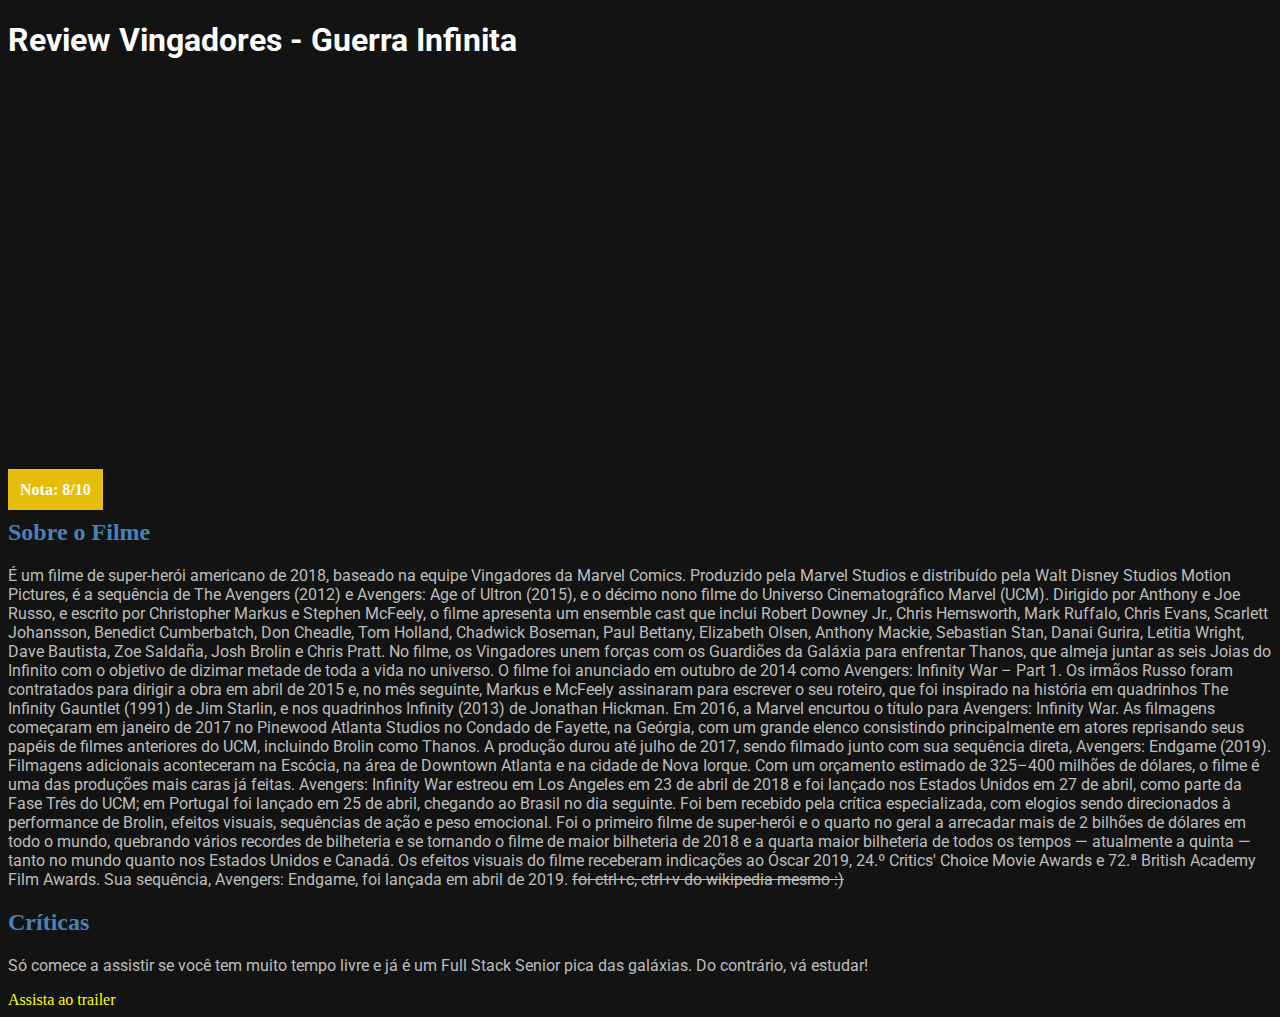
<file: Aula 08 - Projeto/index.html>
<!DOCTYPE html>
<html lang="en">
  <head>
    <meta charset="UTF-8" />
    <meta http-equiv="X-UA-Compatible" content="IE=edge" />
    <meta name="viewport" content="width=device-width, initial-scale=1.0" />
    <link rel="stylesheet" href="CSS/style.css" />
    <title>Revisão Filmes 2022</title>
  </head>
  <body>
    <h1>Review Vingadores - Guerra Infinita</h1>

    <div class="media-picture"></div>

    <span class="review-score">Nota: 8/10</span>

    <h2>Sobre o Filme</h2>

    <p>
      É um filme de super-herói americano de 2018, baseado na equipe Vingadores
      da Marvel Comics. Produzido pela Marvel Studios e distribuído pela Walt
      Disney Studios Motion Pictures, é a sequência de The Avengers (2012) e
      Avengers: Age of Ultron (2015), e o décimo nono filme do Universo
      Cinematográfico Marvel (UCM). Dirigido por Anthony e Joe Russo, e escrito
      por Christopher Markus e Stephen McFeely, o filme apresenta um ensemble
      cast que inclui Robert Downey Jr., Chris Hemsworth, Mark Ruffalo, Chris
      Evans, Scarlett Johansson, Benedict Cumberbatch, Don Cheadle, Tom Holland,
      Chadwick Boseman, Paul Bettany, Elizabeth Olsen, Anthony Mackie, Sebastian
      Stan, Danai Gurira, Letitia Wright, Dave Bautista, Zoe Saldaña, Josh
      Brolin e Chris Pratt. No filme, os Vingadores unem forças com os Guardiões
      da Galáxia para enfrentar Thanos, que almeja juntar as seis Joias do
      Infinito com o objetivo de dizimar metade de toda a vida no universo. O
      filme foi anunciado em outubro de 2014 como Avengers: Infinity War – Part
      1. Os irmãos Russo foram contratados para dirigir a obra em abril de 2015
      e, no mês seguinte, Markus e McFeely assinaram para escrever o seu
      roteiro, que foi inspirado na história em quadrinhos The Infinity Gauntlet
      (1991) de Jim Starlin, e nos quadrinhos Infinity (2013) de Jonathan
      Hickman. Em 2016, a Marvel encurtou o título para Avengers: Infinity War.
      As filmagens começaram em janeiro de 2017 no Pinewood Atlanta Studios no
      Condado de Fayette, na Geórgia, com um grande elenco consistindo
      principalmente em atores reprisando seus papéis de filmes anteriores do
      UCM, incluindo Brolin como Thanos. A produção durou até julho de 2017,
      sendo filmado junto com sua sequência direta, Avengers: Endgame (2019).
      Filmagens adicionais aconteceram na Escócia, na área de Downtown Atlanta e
      na cidade de Nova Iorque. Com um orçamento estimado de 325–400 milhões de
      dólares, o filme é uma das produções mais caras já feitas. Avengers:
      Infinity War estreou em Los Angeles em 23 de abril de 2018 e foi lançado
      nos Estados Unidos em 27 de abril, como parte da Fase Três do UCM; em
      Portugal foi lançado em 25 de abril, chegando ao Brasil no dia seguinte.
      Foi bem recebido pela crítica especializada, com elogios sendo
      direcionados à performance de Brolin, efeitos visuais, sequências de ação
      e peso emocional. Foi o primeiro filme de super-herói e o quarto no geral
      a arrecadar mais de 2 bilhões de dólares em todo o mundo, quebrando vários
      recordes de bilheteria e se tornando o filme de maior bilheteria de 2018 e
      a quarta maior bilheteria de todos os tempos — atualmente a quinta — tanto
      no mundo quanto nos Estados Unidos e Canadá. Os efeitos visuais do filme
      receberam indicações ao Óscar 2019, 24.º Critics' Choice Movie Awards e
      72.ª British Academy Film Awards. Sua sequência, Avengers: Endgame, foi
      lançada em abril de 2019. <s>foi ctrl+c, ctrl+v do wikipedia mesmo :)</s>
    </p>

    <h2>Críticas</h2>

    <p>
      Só comece a assistir se você tem muito tempo livre e já é um Full Stack
      Senior pica das galáxias. Do contrário, vá estudar!
    </p>

    <a href="http://">Assista ao trailer</a>
  </body>
</html>
</file>
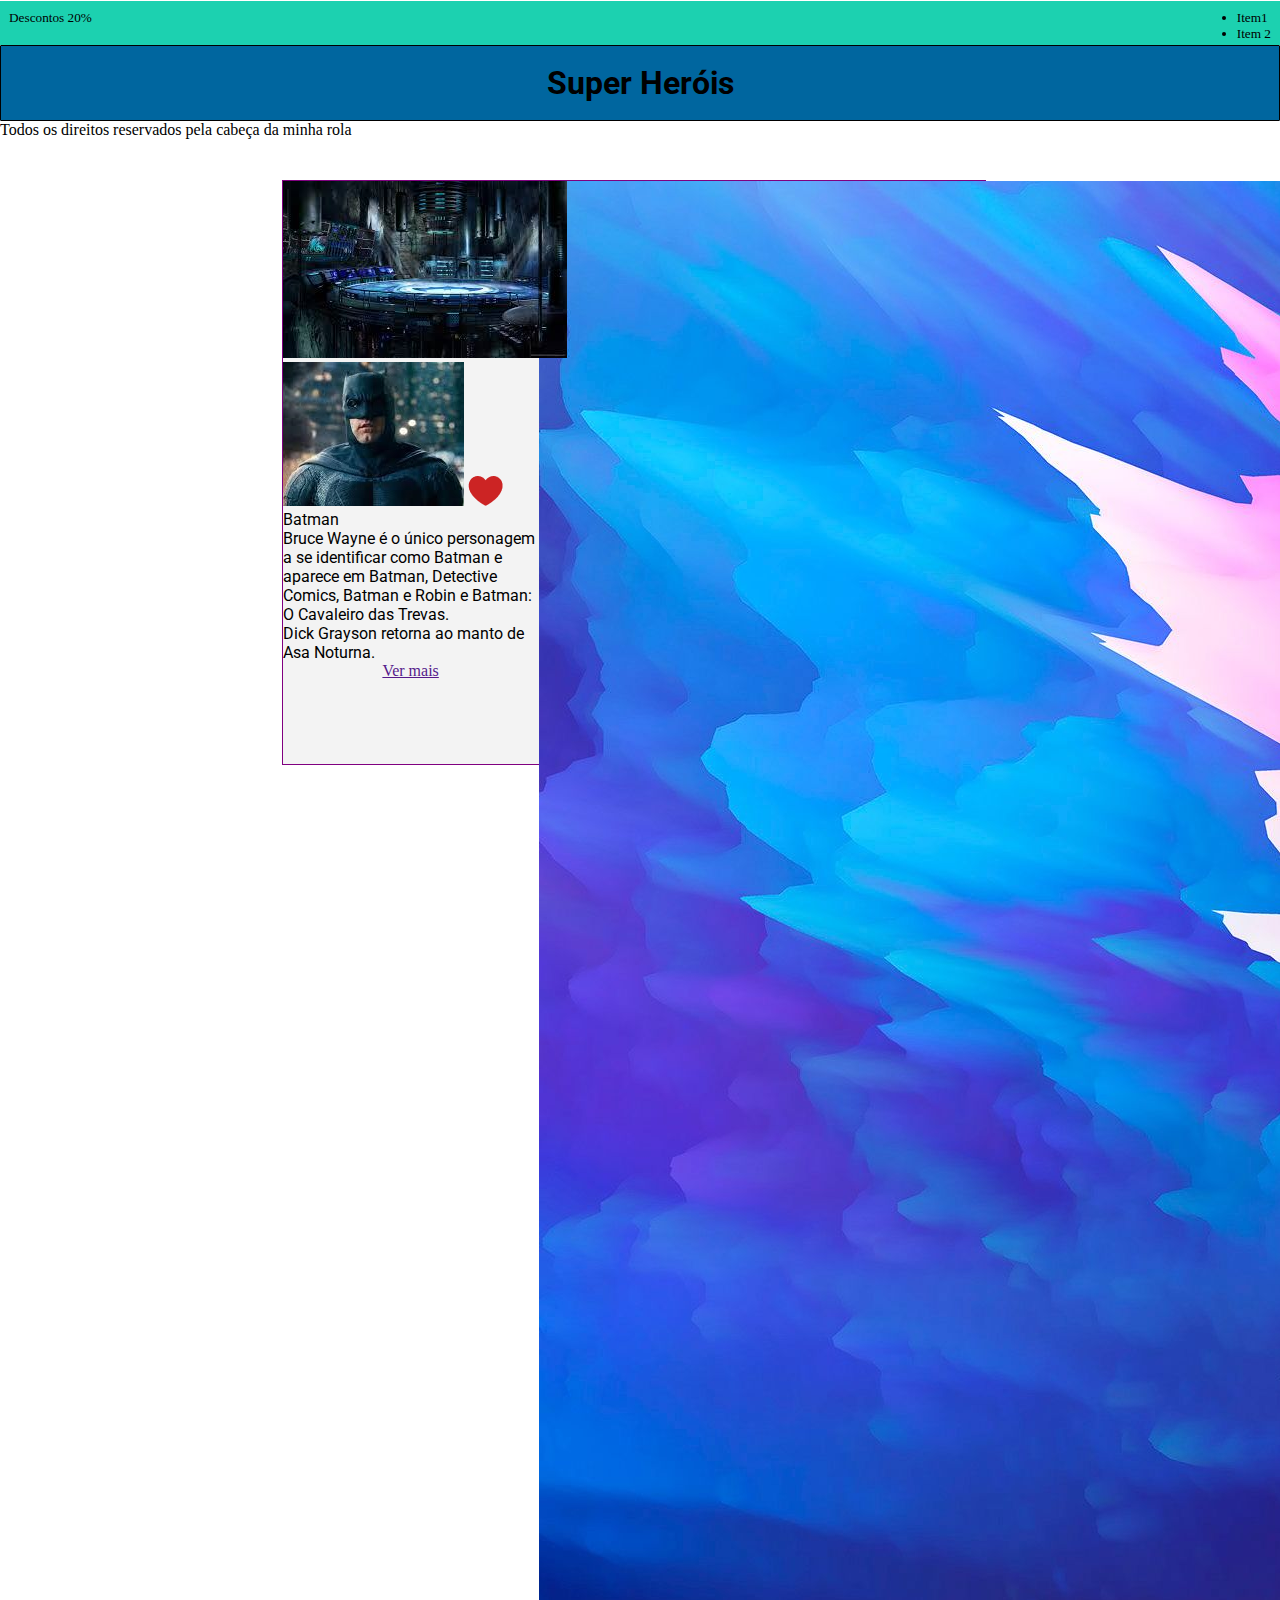
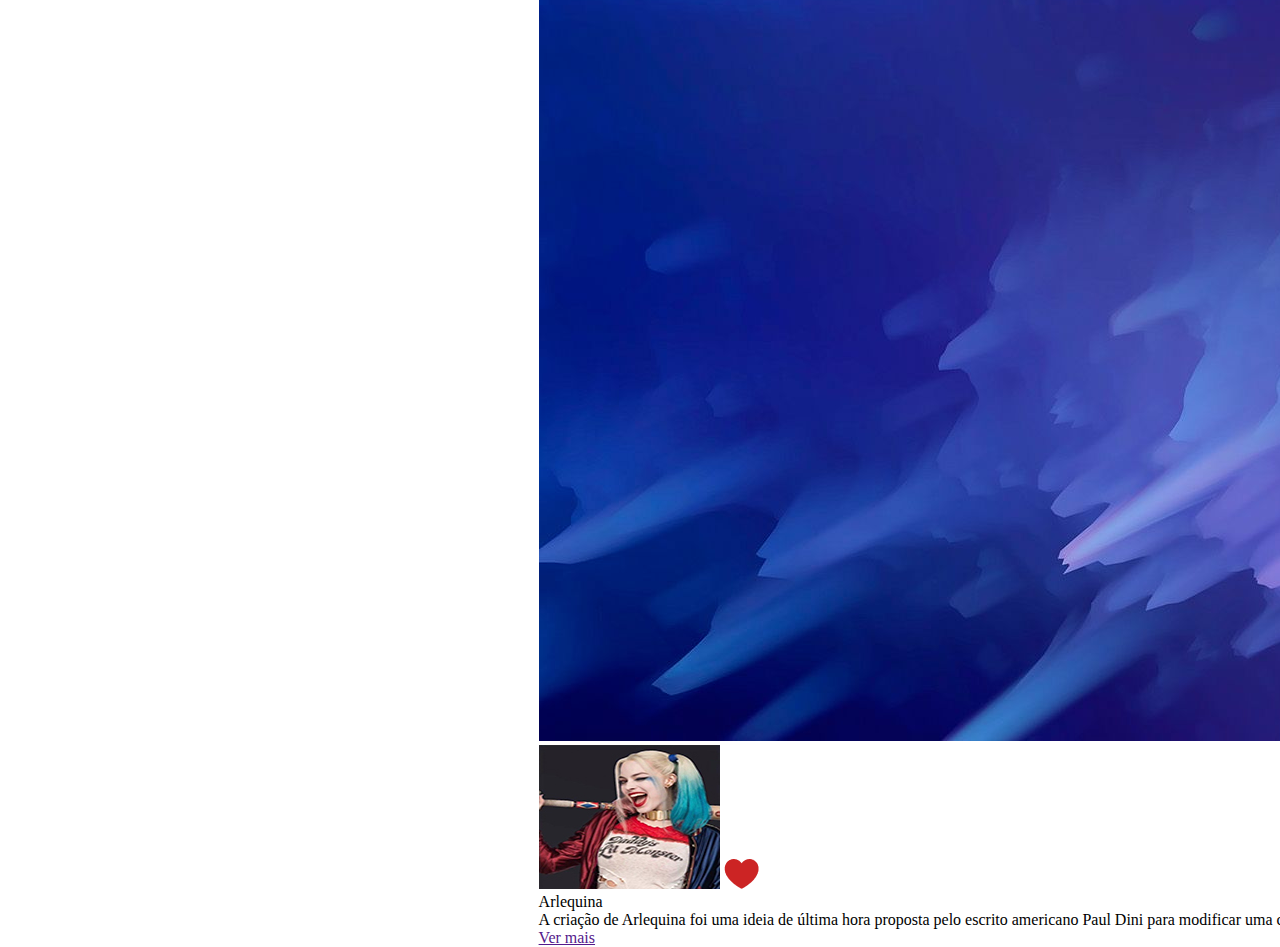
<file: Aula 10 - Projeto/index.html>
<!DOCTYPE html>
<html lang="en">
  <head>
    <meta charset="UTF-8" />
    <meta http-equiv="X-UA-Compatible" content="IE=edge" />
    <meta name="viewport" content="width=device-width, initial-scale=1.0" />
    <link rel="stylesheet" href="CSS/style.css" />
    <title>Aula 10 - Super Heróis</title>

    <header>
      <h5 class="discountbar">
        Descontos 20%
        <div>
          <nav>
            <ul>
              <li>Item1</li>
              <li>Item 2</li>
            </ul>
          </nav>
        </div>
      </h5>
      <h1 class="hero">Super Heróis</h1>
    </header>
  </head>

  <body>
    <main>
      <div class="cardscontent">
        <div class="batmancard">
          <div class="images">
            <img
              class="background"
              src="img/batcaverna.png"
              alt="Bat-caverna"
            />
            <img
              class="avatar"
              src="img/batman.jpg"
              alt="Batman: O Homem Morcego"
            />
            <img
              class="heart"
              src="img/heart.png"
              alt="um símbolo de coração vermelho"
            />
          </div>

          <div class="batmantext">
            <div class="nome">Batman</div>
            <div class="descricao">
              <p>
                Bruce Wayne é o único personagem a se identificar como Batman e
                aparece em Batman, Detective Comics, Batman e Robin e Batman: O
                Cavaleiro das Trevas.<br />Dick Grayson retorna ao manto de Asa
                Noturna.
              </p>
            </div>
          </div>
          <div class="seemorebtn"><a href="">Ver mais</a></div>
        </div>
        <div class="harleycard">
          <div class="images">
            <img class="background" src="img/splash.jpg" alt="explosão de cores background">
            <img class="avatar" src="img/harley.jpg" alt="Arlequina">
            <img class="heart" src="img/heart.png" alt="um símbolo de coração vermelho">
            </div>
            <div class="harleytext">
              <div class="nome">Arlequina</div>
              <div class="descricao">
                <p>A criação de Arlequina foi uma ideia de última hora proposta pelo escrito americano Paul Dini para modificar uma cena do vigésimo segundo episódio de Batman: The Animated Series.</p>
              </div>
            </div>
            <div class="seemorebtn"><a href="">Ver mais</a></div>
          </div>
        </div>
      </div>
    </main>
    <footer>Todos os direitos reservados pela cabeça da minha rola</footer>
  </body>
</html>
</file>
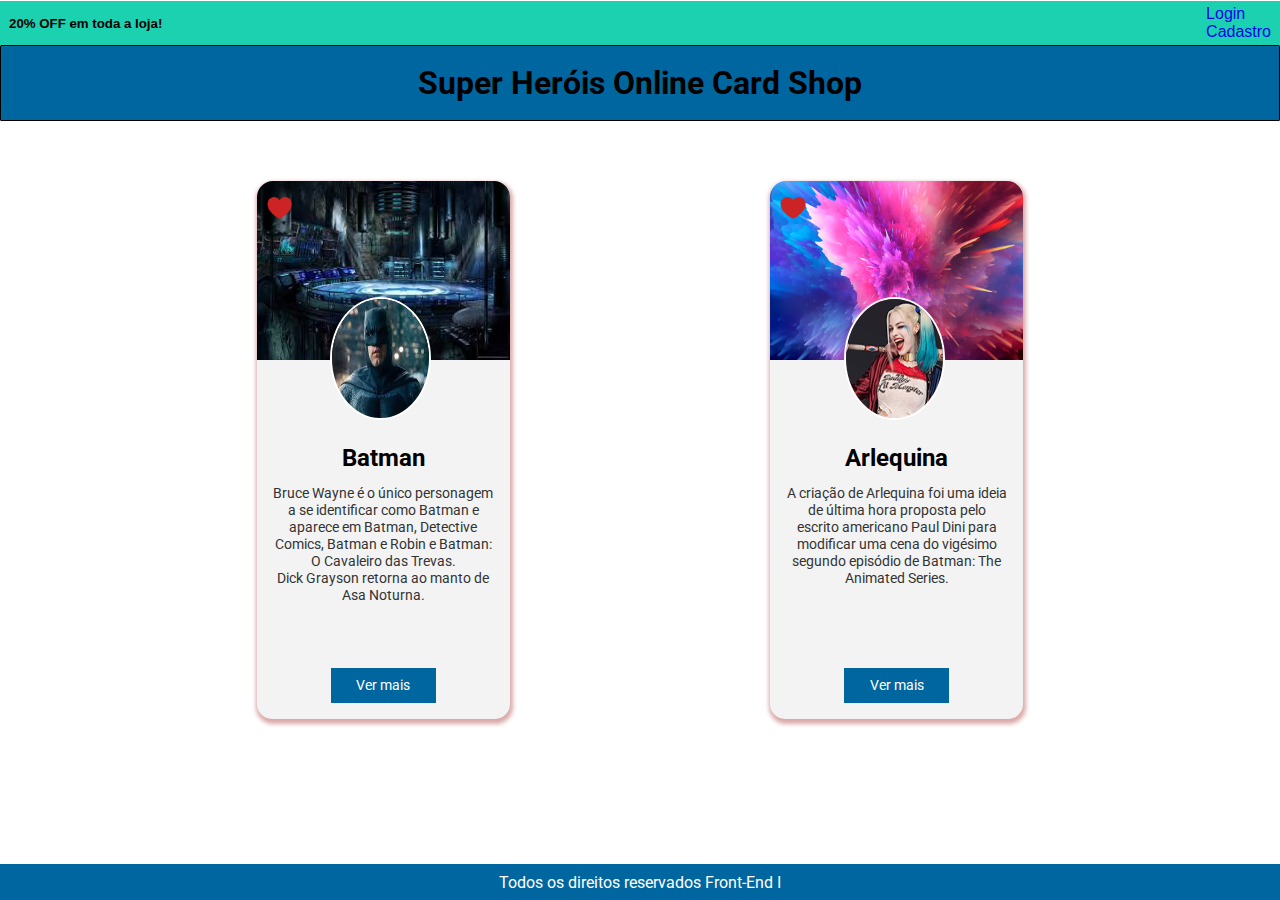
<file: Aula 10 e 16 - Projeto/index.html>
<!DOCTYPE html>
<html lang="en">
  <head>
    <meta charset="UTF-8" />
    <meta http-equiv="X-UA-Compatible" content="IE=edge" />
    <meta name="viewport" content="width=device-width, initial-scale=1.0" />
    <link rel="stylesheet" href="./CSS/style.css" />
    <title>Heroes Card Shop</title>

 
  </head>

  <body>
    <header>
      <div class="discountbar">
      <h5>20% OFF em toda a loja!
      </h5>
        <div>
          <nav>
          
                   <div class="loginredirect"><a href="./login.html">Login</a></div>
             <div class="cadastroredirect"><a href="./registro.html">Cadastro</a></div> 
              
           
          </nav>
        </div>
      
      </div>
      <h1 class="title">Super Heróis Online Card Shop</h1>
    </header>
    <main>
      <div class="cardscontent">
        <div class="batmancard">
          <div class="images">
            <img
              class="background"
              src="img/batcaverna.png"
              alt="Bat-caverna"
            />
            <img
              class="avatar"
              src="img/batman.jpg"
              alt="Batman: O Homem Morcego"
            />
            <img
              class="heart"
              src="img/heart.png"
              alt="um símbolo de coração vermelho"
            />
          </div>

          <div class="batmantext">
            <div class="nome">Batman</div>
            <div class="descricao">
              <p>
                Bruce Wayne é o único personagem a se identificar como Batman e
                aparece em Batman, Detective Comics, Batman e Robin e Batman: O
                Cavaleiro das Trevas.<br />Dick Grayson retorna ao manto de Asa
                Noturna.
              </p>
            </div>
          </div>
          <div class="seemorebtn"><a href="./batman-details.html">Ver mais</a></div>
        </div>
        <div class="harleycard">
          <div class="images">
            <img class="background" src="img/splash.jpg" alt="explosão de cores background">
            <img class="avatar" src="img/harley.jpg" alt="Arlequina">
            <img class="heart" src="img/heart.png" alt="um símbolo de coração vermelho">
            </div>
            <div class="harleytext">
              <div class="nome">Arlequina</div>
              <div class="descricao">
                <p>A criação de Arlequina foi uma ideia de última hora proposta pelo escrito americano Paul Dini para modificar uma cena do vigésimo segundo episódio de Batman: The Animated Series.</p>
              </div>
            </div>
            <div class="seemorebtn"><a href="./arlequina-details.html">Ver mais</a></div>
          </div>
        </div>
      </div>
     
    </main>
    <footer><div class="footer"><p>Todos os direitos reservados Front-End I</p></div></footer>
      </body>
</html>
</file>
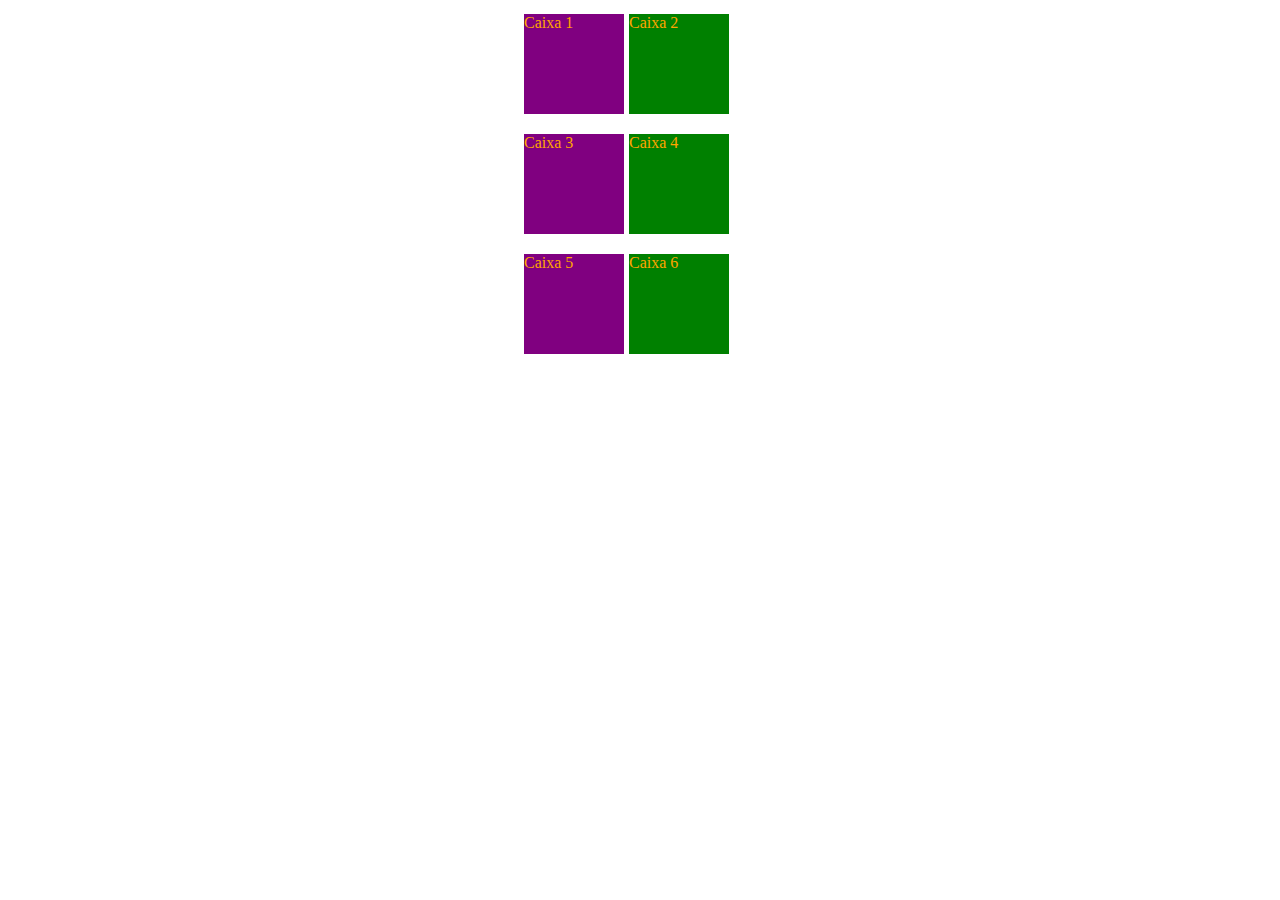
<file: Aula Nivelamento - Projeto/index.html>
<!DOCTYPE html>
<html lang="en">
  <head>
    <meta charset="UTF-8" />
    <meta http-equiv="X-UA-Compatible" content="IE=edge" />
    <meta name="viewport" content="width=device-width, initial-scale=1.0" />
    <link rel="stylesheet" href="CSS/style.css" />
    <title>Aula Nivelamento</title>
  </head>
  <body>
    <main>
      <div class="boxsection">
        <div class="box">Caixa 1</div>
        <div class="box2">Caixa 2</div>
      </div>
      <div class="boxsection">
        <div class="box3">Caixa 3</div>
        <div class="box4">Caixa 4</div>
      </div>

      <div class="boxsection">
        <div class="box5">Caixa 5</div>
        <div class="box6">Caixa 6</div>
      </div>
    </main>
  </body>
</html>
</file>
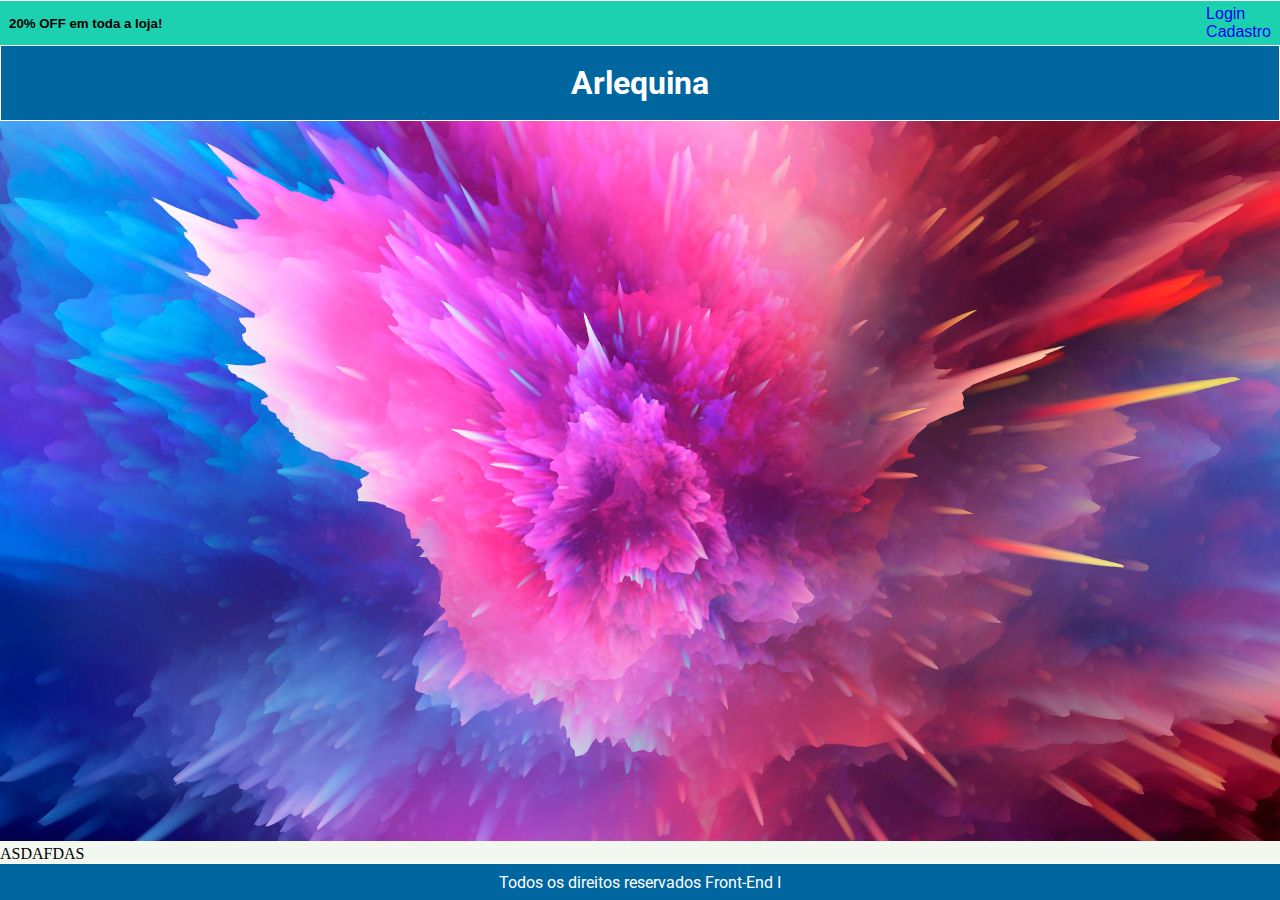
<file: Aula 10 e 16 - Projeto/arlequina-details.html>
<!DOCTYPE html>
<html lang="en">
  <head>
    <meta charset="UTF-8" />
    <meta http-equiv="X-UA-Compatible" content="IE=edge" />
    <meta name="viewport" content="width=device-width, initial-scale=1.0" />
    <link rel="stylesheet" href="./CSS/style.css" />
    <title>Heroes Card Shop</title>
  </head>

  <body>
    <header>
      <div class="discountbar">
        <h5>20% OFF em toda a loja!</h5>
        <div>
          <nav>
            <div class="loginredirect"><a href="./login.html">Login</a></div>
            <div class="cadastroredirect">
              <a href="./registro.html">Cadastro</a>
            </div>
          </nav>
        </div>
      </div>
      <h1 class="ArlequinaTitle">Arlequina</h1>
    </header>
    <main>
      <div>
        <img class="backgroundharleyquinn" src="./img/splash.jpg" />
        <div class="HarleyCard">ASDAFDAS</div>
      </div>
    </main>
    <footer>
      <div class="footer"><p>Todos os direitos reservados Front-End I</p></div>
    </footer>
  </body>
</html>
</file>
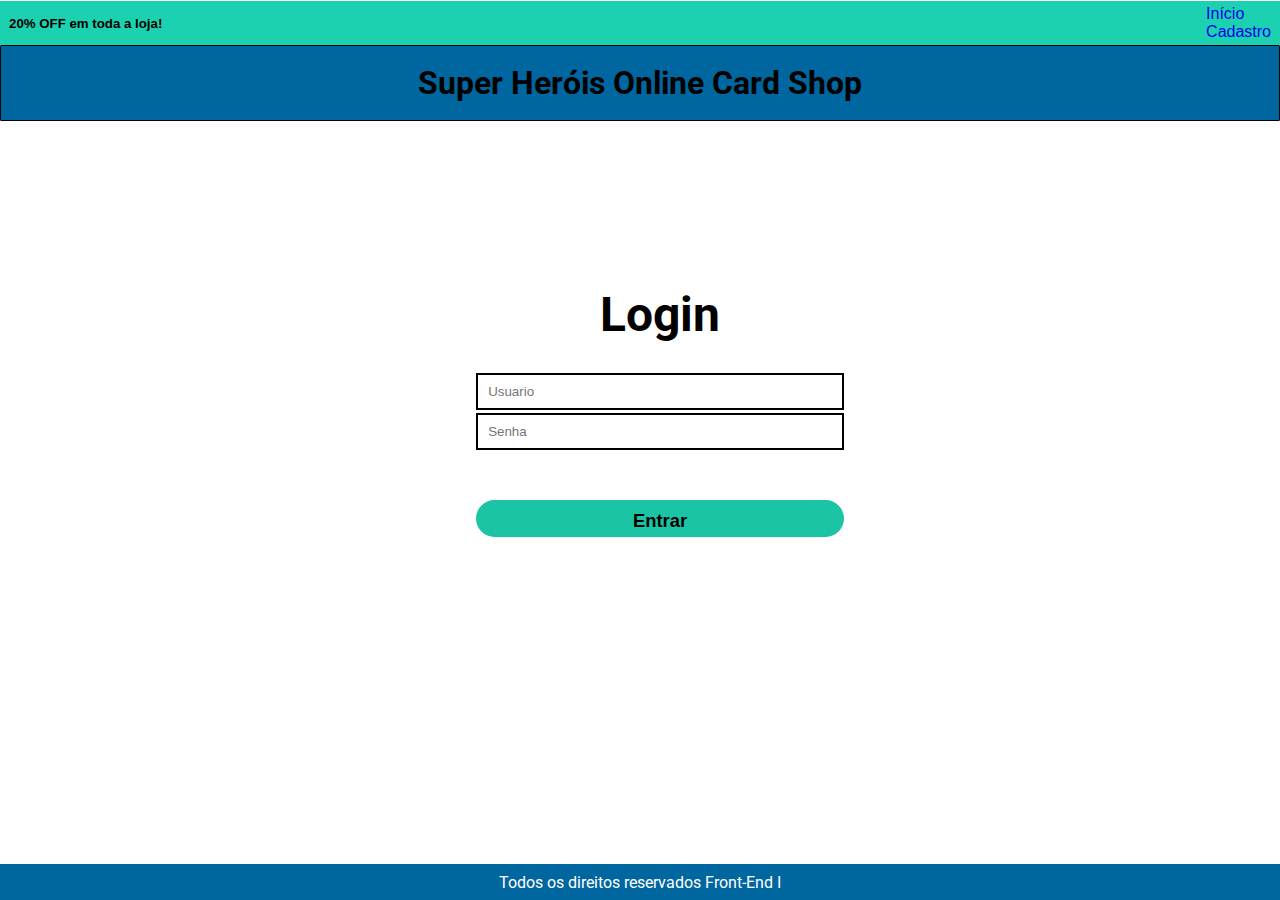
<file: Aula 10 e 16 - Projeto/login.html>
<!DOCTYPE html>
<html lang="pt-BR">
  <head>
    <meta charset="UTF-8" />
    <meta http-equiv="X-UA-Compatible" content="IE=edge" />
    <meta name="viewport" content="width=device-width, initial-scale=1.0" />
    <link rel="stylesheet" href="./CSS/style.css" />
    <title>Heroes Card Shop - Login</title>
  </head>
  <body>
    <header>
      <div class="discountbar">
        <h5>20% OFF em toda a loja!</h5>
        <div>
          <nav>
            <div><a href="./index.html">Início</a></div>
            <div><a href="./registro.html">Cadastro</a></div>
          </nav>
        </div>
      </div>
      <h1 class="title">Super Heróis Online Card Shop</h1>
    </header>
    <main>
     <div class="form-box">
       <div class="login">
       <p>Login</p>
      </div>
       <div class="form">
         <form action="/login" method="POST">
           
          <input type="text" name="usuario" id="usuario" placeholder="Usuario"><br>
          <input type="password" name="senha" id="senha" placeholder="Senha"><br>
          <button type="submit" name="enviar" id="enviar">Entrar</button>
          
         </form>
         <div class="noaccount">
         <p>Não possui uma conta? <a href="./registro.html">Registre-se</a></p>
         </div>
       </div>
     </div>
     <footer><div class="footer"><p>Todos os direitos reservados Front-End I</p></div></footer>
  </body>
</html>
</file>
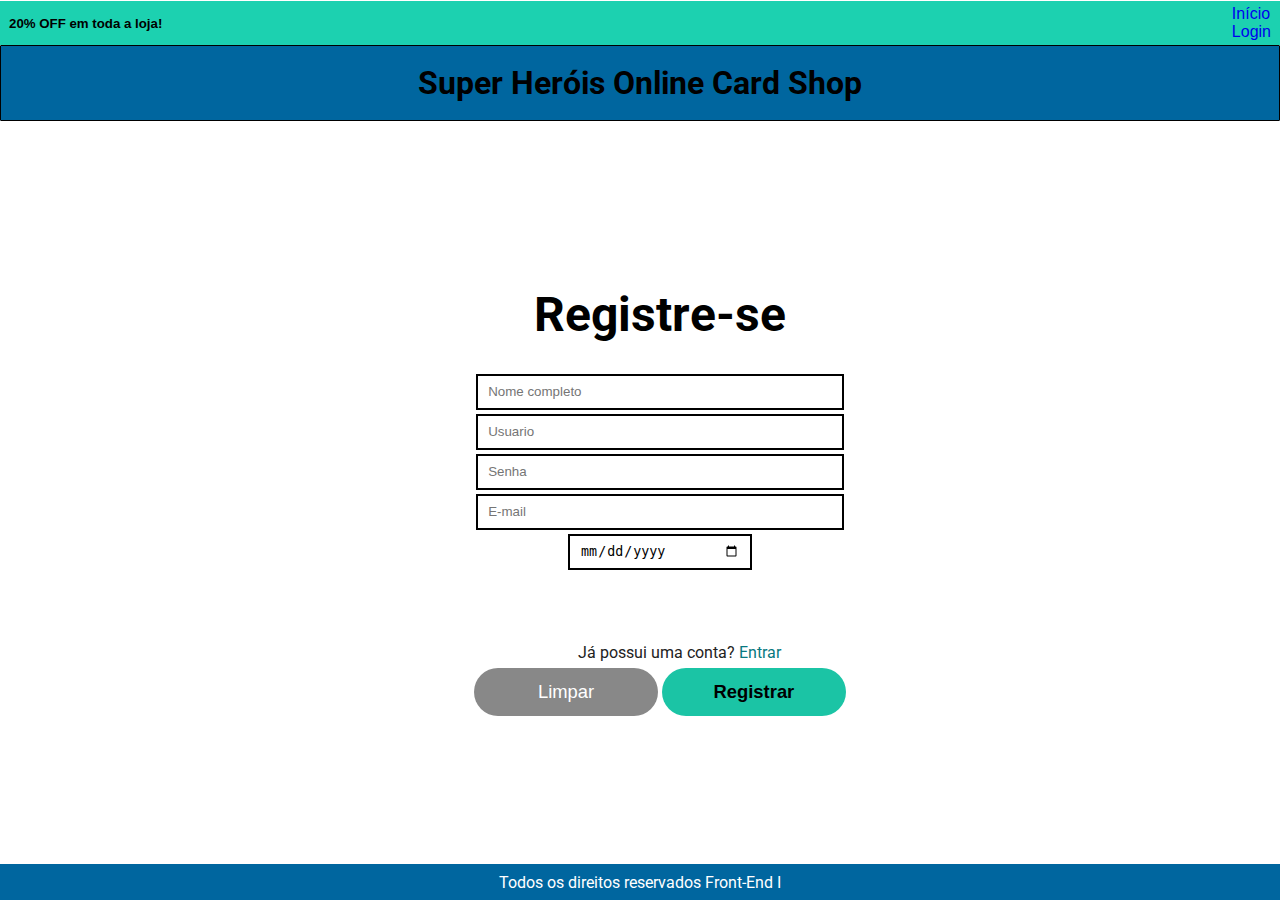
<file: Aula 10 e 16 - Projeto/registro.html>
<!DOCTYPE html>
<html lang="en">
  <head>
    <meta charset="UTF-8" />
    <meta http-equiv="X-UA-Compatible" content="IE=edge" />
    <meta name="viewport" content="width=device-width, initial-scale=1.0" />
    <link rel="stylesheet" href="./CSS/style.css">
    <title>Heroes Card Shop - Registre-se</title>
  </head>
  <body>
    <header>
      <div class="discountbar">
        <h5>20% OFF em toda a loja!</h5>
        <div>
          <nav>
            <div><a href="./index.html">Início</a></div>
            <div><a href="./login.html">Login</a></div>
          </nav>
        </div>
      </div>
      <h1 class="title">Super Heróis Online Card Shop</h1>
    </header>
    <main>
     <div class="form-box">
       <div class="register">
       <p>Registre-se</p>
      </div>
       <div class="form">
         <form action="/register" method="POST">
           <input type="text" name="nome" id="nome" placeholder="Nome completo">
          <input type="text" name="usuarior" id="usuarior" placeholder="Usuario"><br>
          <input type="password" name="senhar" id="senhar" placeholder="Senha"><br>
          <input type="email" name="email" id="email" placeholder="E-mail"><br>
          <input type="date" name="data" id="data" min="1950-01-01" max="2004-01-01" value="today">
          <br>
          <button type="reset" name="limpar" id="limpar">Limpar</button>
          <button type="submit" name="registrar" id="registrar">Registrar</button>
          
         </form>
         <div class="accountr">
         <p>Já possui uma conta? <a href="./login.html">Entrar</a></p>
         </div>
       </div>
     </div>
     <footer><div class="footer"><p>Todos os direitos reservados Front-End I</p></div></footer>
  </body>
</html>
</file>
<file: Aula 08 - Projeto/CSS/style.css>
@import url('https://fonts.googleapis.com/css2?family=Roboto:wght@500&display=swap');

body {
  background-color: #131313;
}

h1 {
  color: white;
  font-family: Roboto;
}

.media-picture {
  height: 400px;
  background-image: url('https://studiosol-a.akamaihd.net/uploadfile/letras/playlists/1/5/4/0/1540f81fee974bffacdfa96420555d37.jpg');
  background-size: cover;
  background-position: center;
}

.review-score {
  color: white;
  background-color: #e6bd09;
  padding: 12px;
  font-weight: 800;
}

h2 {
  color: steelblue;
}

p {
  color: #bdbdbd;
  font-family: Roboto;
}

a {
  color: yellow;
  text-decoration: none;
}
</file>
<file: Aula 10 - Projeto/CSS/style.css>
@import url('https://fonts.googleapis.com/css2?family=Roboto:wght@100;400;700&display=swap');

* {
  padding: 0;
  margin: 0;
  box-sizing: border-box;
}

header .discountbar {
  display: flex;
  justify-content: space-between;
}

.discountbar {
  height: 5vh;
  width: 100%;
  background-color: #1cd1b0;
  padding: 1vh;
  font-weight: lighter;
  border-color: white;
  border-style: solid;
  border-width: 0.1px 0px 0px 0px;
}

.hero {
  font-family: 'Roboto', sans-serif;
  background-color: #00669f;
  padding: 2vh;
  text-align: center;
  border-style: solid;
  border-radius: 1px;
  border-width: 0.25px;
  position: relative;
}

main {
  position: absolute;
  width: 55vw;
  height: 65vh;
  left: 22vw;
  top: 20vh;
  background-color: #f2f8f0;
}

.cardscontent {
  display: flex;
  flex-direction: row;
  justify-content: space-between;
  color: black;
  padding: 1px;
  background-color: purple;
  height: 100%;
}

.batmancard {
  display: flex;
  flex-direction: column;
  position: relative;
  width: 20vw;
  color: black;
  height: 100%;
  border-radius: 2px 0px 0px 0px;
  background-color: #f3f3f3;
}

.batmancard .images .background img {
  position: absolute;
  height: 35%;
  width: 100%;
  border-radius: 16px 16px 0 0;
}

.batmancard .images .avatar img {
  position: relative;
  width: 100px;
  height: 100px;
  border-radius: 50%;
  border: 2px solid #fff;
}

.arlequinacard {
  position: relative;
  height: 100%;
  background-color: red;
  width: 20vw;
}

.batmancard .seemorebtn {
  text-align: center;
  align-items: center;
}

.batmancard .batmantext {
  font-family: 'Roboto', sans-serif;
  font-size: 16px;
}

p .nome {
  font-family: 'Roboto', sans-serif;
  font-size: 30px;
}
</file>
<file: Aula 10 e 16 - Projeto/CSS/style.css>
@import url('https://fonts.googleapis.com/css2?family=Roboto:wght@100;400;700&display=swap');

* {
  padding: 0;
  margin: 0;
  box-sizing: border-box;
}

header .discountbar {
  display: flex;
  justify-content: space-between;
}

.discountbar {
  font-family: sans-serif;
  height: 5vh;
  width: 100%;
  background-color: #1cd1b0;
  padding: 1vh;
  font-weight: lighter;
  border-color: white;
  border-style: solid;
  border-width: 0.1px 0px 0px 0px;
  align-content: center;
  min-height: 40px;
  align-items: center;
}

.title {
  font-family: 'Roboto', sans-serif;
  background-color: #00669f;
  padding: 2vh;
  text-align: center;
  border-style: solid;
  border-radius: 1px;
  border-width: 0.25px;
  position: fixed;
  width: 100%;
}

.ArlequinaTitle {
  font-family: 'Roboto', sans-serif;
  background-color: #00669f;
  padding: 2vh;
  text-align: center;
  border-style: solid;
  border-radius: 1px;
  border-width: 0.25px;
  width: 100%;
  color: white;
}

main {
  background-color: #f2f8f0;
}

.footer {
  width: 100%;
  height: 4vh;
  background-color: #00669f;
  position: fixed;
  bottom: 0;
  left: 0;
  text-align: center;
  color: white;
  z-index: 1;
  font-family: sans-serif;
}

.footer p {
  position: relative;
  top: 1vh;
  font-family: 'Roboto', sans-serif;
}

.cardscontent {
  display: flex;
  justify-content: space-between;
  padding: 1px;
  background-color: white;
  /* position: fixed;
  top: 10vw;
  left: 33vh; */
  position: absolute;
  left: 20vw;
  top: 20vh;
  width: 60vw;
  height: 60vh;
  min-height: 300px;
  flex-wrap: wrap;
}

.batmancard {
  display: flex;
  flex-direction: column;
  position: relative;
  width: 33%;
  height: 100%;
  border-radius: 15px;
  box-shadow: 1px 3px 4px 2px #970f0f5b;
  background-color: #f3f3f3;
  min-width: 100px;
  min-height: 100%;
}

.harleycard {
  display: flex;
  flex-direction: column;
  position: relative;
  width: 33%;
  height: 100%;
  border-radius: 15px;
  box-shadow: 1px 3px 4px 2px #970f0f5b;
  background-color: #f3f3f3;
  min-width: 100px;
  min-height: 100%;
}

.batmancard .images {
  width: 100%;
  height: 33.3%;
}

.harleycard .images {
  width: 100%;
  height: 33.3%;
}

.batmancard .images .background {
  position: absolute;
  height: 33.3%;
  width: 100%;
  border-radius: 16px 16px 0 0;
}

.harleycard .images .background {
  position: absolute;
  height: 33.3%;
  width: 100%;
  border-radius: 16px 16px 0 0;
}

.batmancard .images .avatar {
  width: 40%;
  height: 23%;
  position: absolute;
  border-radius: 50%;
  border: 2px solid #fff;
  left: 29%;
  top: 21.5%;
}

.harleycard .images .avatar {
  width: 40%;
  height: 23%;
  position: absolute;
  border-radius: 50%;
  border: 2px solid #fff;
  left: 29%;
  top: 21.5%;
}

.batmancard .images .heart {
  color: #cc2424;
  width: 10%;
  position: absolute;
  top: 3%;
  left: 4%;
}

.harleycard .images .heart {
  color: #cc2424;
  width: 10%;
  position: absolute;
  top: 3%;
  left: 4%;
}

.batmancard .seemorebtn {
  position: relative;
  text-align: center;
  width: 100%;
  height: 10%;
  top: 5%;
  overflow: hidden;
}

.harleycard .seemorebtn {
  position: relative;
  text-align: center;
  width: 100%;
  height: 10%;
  top: 5%;
  overflow: hidden;
}

.batmancard .seemorebtn a {
  position: relative;
  text-align: center;
  text-decoration: none;
  font-size: 0.9rem;
  color: white;
  background-color: #00669f;
  font-family: 'Roboto', sans-serif;
  padding: 1vh 2vw 1vh 2vw;
  top: 20%;
}

.harleycard .seemorebtn a {
  position: relative;
  text-align: center;
  text-decoration: none;
  font-size: 0.9rem;
  color: white;
  background-color: #00669f;
  font-family: 'Roboto', sans-serif;
  padding: 1vh 2vw 1vh 2vw;
  top: 20%;
  overflow: hidden;
}

.batmancard .batmantext {
  width: 100%;
  height: 51.67%;
  position: relative;
  overflow: hidden;
}

.harleycard .harleytext {
  width: 100%;
  height: 51.67%;
  position: relative;
  overflow: hidden;
}

.batmancard .batmantext .nome {
  width: 100%;
  position: absolute;
  top: 30%;
  font-weight: 700;
  font-family: 'Roboto', sans-serif;
  text-align: center;
  font-size: clamp(0.5rem, 1vw + 0.85rem, 1.5rem);
}

.harleycard .harleytext .nome {
  width: 100%;
  position: absolute;
  top: 30%;
  font-weight: 700;
  font-family: 'Roboto', sans-serif;
  text-align: center;
  font-size: clamp(0.5rem, 1vw + 0.85rem, 1.5rem);
}

.batmancard .batmantext .descricao {
  width: 100%;
  position: absolute;
  top: 45%;
  font-family: 'Roboto', sans-serif;
  text-align: center;
  font-size: clamp(0.5rem, 0.5vw + 0.5em, 1.15rem);
  padding: 0rem 1rem 0rem 1rem;
  color: #333333;
}

.harleycard .harleytext .descricao {
  width: 100%;
  position: absolute;
  top: 45%;
  font-family: 'Roboto', sans-serif;
  text-align: center;
  font-size: clamp(0.5rem, 0.5vw + 0.5em, 1.15rem);
  padding: 0rem 1rem 0rem 1rem;
  color: #333333;
}

nav a {
  text-decoration: none;
}

/* FINAL PÁGINA INDEX.HTML */

.form-box {
  display: flex;
  justify-content: space-around;
  padding: 1px;
  background-color: white;
  position: absolute;
  left: 20vw;
  top: 20vh;
  width: 60vw;
  height: 60vh;
  min-height: 300px;
  flex-wrap: wrap;
  flex-direction: column;
  align-items: center;
}

nav a {
  text-decoration: none;
}

.form-box .form {
  position: relative;
  display: flex;
  flex-direction: column;
  width: 80%;
  margin: 10px 0px 50px 0px;
  line-height: 2.5rem;
  height: 50%;
  align-content: center;
  text-align: center;
}

.form-box .login {
  width: 100%;
  font-size: 3rem;
  font-family: 'Roboto', sans-serif;
  font-weight: 700;
  position: relative;
  margin: 20px;
  height: 10%;
  top: 10.5%;
  text-align: center;
}

.form-box .register {
  width: 100%;
  font-size: 3rem;
  font-family: 'Roboto', sans-serif;
  font-weight: 700;
  position: relative;
  margin: 20px;
  height: 10%;
  top: 10.5%;
  text-align: center;
}

.form-box .form #usuario {
  width: 60%;
  height: 30%;
  padding: 10px;
  border-style: solid;
  border-color: black;
}

.form-box .form #usuarior {
  width: 60%;
  height: 15%;
  padding: 10px;
  border-style: solid;
  border-color: black;
}

.form-box .form #senha {
  width: 60%;
  height: 30%;
  padding: 10px;
  border-style: solid;
  border-color: black;
}

.form-box .form #senhar {
  width: 60%;
  height: 15%;
  padding: 10px;
  border-style: solid;
  border-color: black;
}

.form-box .form #email {
  width: 60%;
  height: 15%;
  padding: 10px;
  border-style: solid;
  border-color: black;
}

.form-box .form #nome {
  width: 60%;
  height: 15%;
  padding: 10px;
  border-style: solid;
  border-color: black;
}

.form-box .form #data {
  width: 30%;
  height: 15%;
  padding: 10px;
  border-style: solid;
  border-color: black;
}

.form-box .form #enviar {
  width: 60%;
  height: 30%;
  padding: 10px;
  border-radius: 50px;
  background-color: #1bc4a5;
  border: none;
  position: relative;
  top: 40%;
  font-size: 1.15rem;
  font-weight: 700;
}

.form-box .form #registrar {
  width: 30%;
  height: 20%;
  /* padding: 10px; */
  font-size: 1.15rem;
  font-weight: 700;
  border-radius: 50px;
  background-color: #1bc4a5;
  border: none;
  position: relative;
  top: 40%;
}

.form-box .form #limpar {
  color: white;
  width: 30%;
  height: 20%;
  /* padding: 10px; */
  font-size: 1.15rem;
  border-radius: 50px;
  background-color: #888888;
  border: none;
  position: relative;
  top: 40%;
}

.form-box .form #enviar:hover {
  width: 60%;
  height: 30%;
  border-radius: 20px;
  background-color: #17aa8f;
  border: none;
  transition-duration: 0.3s;
  font-size: 1.25rem;
}

.form-box .form #registrar:hover {
  width: 30%;
  height: 20%;
  padding: 10px;
  border-radius: 20px;
  background-color: #17aa8f;
  border: none;
  font-size: 1.2rem;
  transition-duration: 0.3s;
}

.form-box .form #limpar:hover {
  width: 30%;
  height: 20%;
  padding: 10px;
  border-radius: 20px;
  background-color: #777777;
  border: none;
  font-size: 1.2rem;
  transition-duration: 0.3s;
}

.form-box .account {
  width: 100%;
  font-family: 'Roboto', sans-serif;
  position: relative;
  margin: 20px;
  height: 10%;
  top: 10.5%;
  text-decoration: none;
  color: #222222;
}

.form-box .account a {
  text-decoration: none;
  color: #087880;
}

.form-box .accountr {
  width: 100%;
  font-family: 'Roboto', sans-serif;
  position: relative;
  margin: 20px;
  height: 10%;
  text-decoration: none;
  color: #222222;
}

.form-box .accountr a {
  text-decoration: none;
  color: #087880;
}

.backgroundharleyquinn {
  /* position: absolute; */
  width: 100%;
  height: 100%;
  background-size: fixed;
}
</file>
<file: Aula Nivelamento - Projeto/CSS/style.css>
* {
  margin: 0;
  padding: 0;
  box-sizing: border-box;
}

.boxsection {
  display: inline-block;
  color: orange;
  width: 200px;
  position: absolute;
  left: 40%;
  margin: 10px;
  top: 2px;
}

.box {
  width: 100px;
  height: 100px;
  background-color: purple;
  text-align: justify;
  margin: 2px;
  position: relative;
}

.box2 {
  position: absolute;
  top: 0px;
  left: 105px;
  width: 100px;
  height: 100px;
  background-color: green;
  text-align: justify;
  margin: 2px;
}

.box3 {
  width: 100px;
  height: 100px;
  background-color: purple;
  text-align: justify;
  margin: 2px;
  position: relative;
  top: 120px;
}

.box4 {
  position: absolute;
  top: 0px;
  left: 105px;
  width: 100px;
  height: 100px;
  background-color: green;
  text-align: justify;
  margin: 2px;
  top: 120px;
}

.box5 {
  width: 100px;
  height: 100px;
  background-color: purple;
  text-align: justify;
  margin: 2px;
  position: relative;
  top: 240px;
}

.box6 {
  position: absolute;
  top: 0px;
  left: 105px;
  width: 100px;
  height: 100px;
  background-color: green;
  text-align: justify;
  margin: 2px;
  top: 240px;
}
</file>
